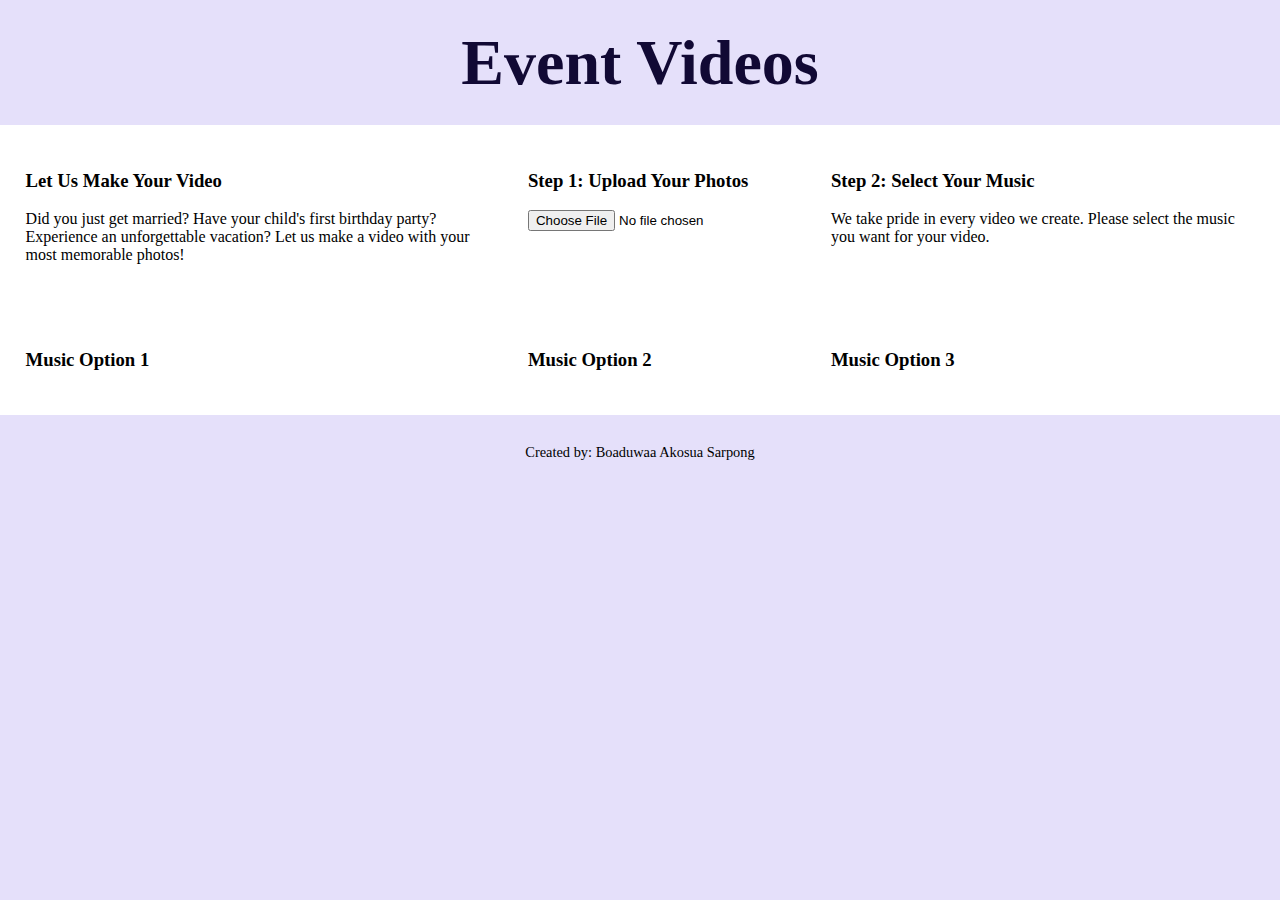
<file: ch9/ch9/index.html>
<!DOCTYPE html>
<!-- 
    Student Name: Boaduwaa Akosua Sarpong
	File Name: index.html
	Current Date: 11/25/2024
 -->
<html lang="en">
<head>
	<title>Music</title>
	<meta charset="utf-8">
    <link rel="stylesheet" href="css/styles.css">
</head>
<body>

	<div id="container">

        <!-- Use the header area for the website name or logo -->
        <header>
            <h1>Event Videos</h1>
        </header>

        <!-- Use the main area to add the main content of the webpage -->
        <main>
            
            <section>
                
                <h3>Let Us Make Your Video</h3>
                <p>Did you just get married? Have your child's first birthday party? Experience an unforgettable vacation? Let us make a video with your most memorable photos!</p>

            </section>

            <section>

                <h3>Step 1: Upload Your Photos</h3>

                <form>
                    <input type="file">
                </form>

            </section>
            
            <section>

                <h3>Step 2: Select Your Music</h3>
                <p>We take pride in every video we create. Please select the music you want for your video.</p>

            </section>
            
            <section>
                
                <h3>Music Option 1</h3>
                
            </section>
            
            <section>
                
                <h3>Music Option 2</h3>
                
            </section>
            
            <section>
                
                <h3>Music Option 3</h3>
                
            </section>

        </main>

        <!-- Use the footer area to add webpage footer content -->
        <footer>
            <p>Created by: Boaduwaa Akosua Sarpong</p>
        </footer>

	</div>
	
</body>
</html>
</file>
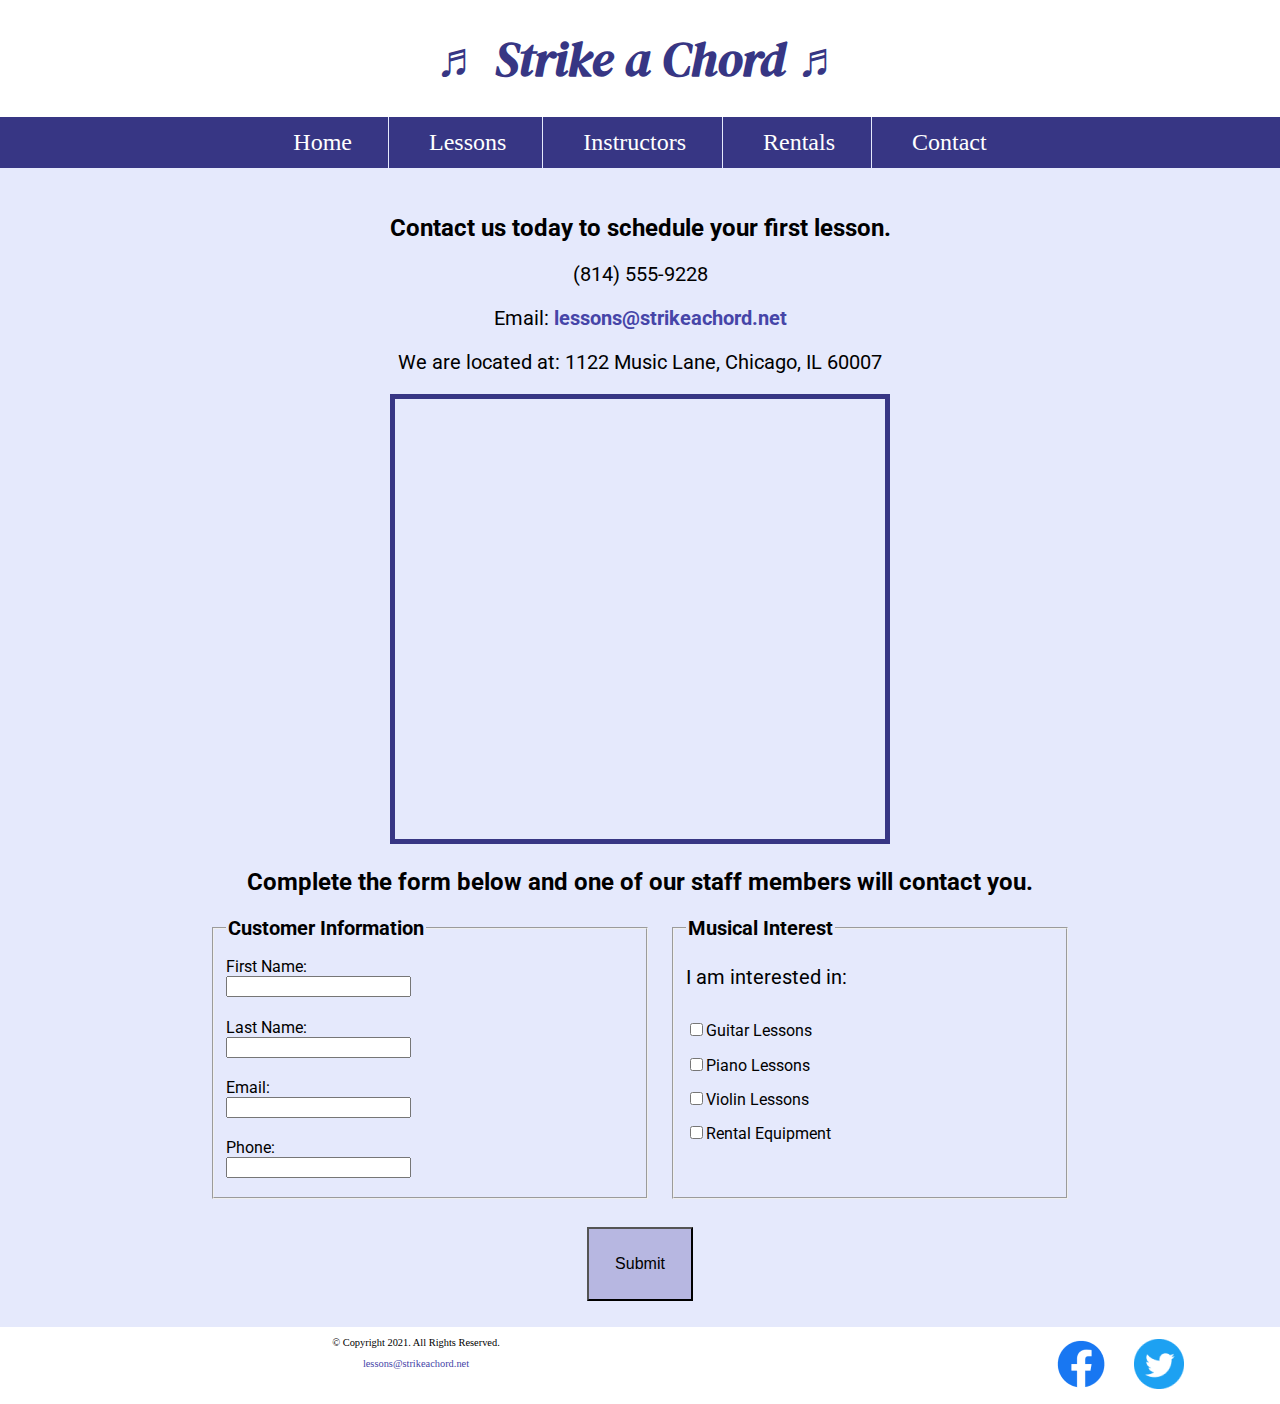
<file: ch12b-starter/ch12b/contact.html>
<!DOCTYPE html>
<!-- 
	Student Name: firstname lastname
	File Name: contact.html
	Today's Date: 01/01/2020
 -->
<html lang="en">
<head>
	<title>Location | Strike a Chord</title>
	<meta charset="utf-8">
    <meta name="description" content="Contact us at (814)555-9228 or visit us at 1122 Music Lane, Chicago, IL for more information.">
    <link rel="stylesheet" href="css/styles.css">
    <meta name="viewport" content="width=device-width, initial-scale=1.0">
    <link href="https://fonts.googleapis.com/css?family=DM+Serif+Display:400i|Roboto&display=swap" rel="stylesheet">
    <link rel="shortcut icon" href="images/favicon.ico">
	<link rel="icon" type="image/png" sizes="32x32" href="images/favicon-32.png">
    <link rel="apple-touch-icon" sizes="180x180" href="images/apple-touch-icon.png">
	<link rel="icon" sizes="192x192" href="images/android-chrome-192.png">
</head>
<body>

	<!-- Mobile Nav -->
	<nav class="mobile-nav">
		<div id="menu-links">
			<a href="index.html">Home</a>
			<a href="lessons.html">Lessons</a>
			<a href="instructors.html">Instructors</a>
			<a href="rentals.html">Rentals</a>
			<a href="contact.html">Contact Us</a>
		</div>
		<a class="menu-icon" onclick="hamburger()">
			<div>&#9776;</div>
		</a>
    </nav>
    
    <header>
		<h1> <span class="tab-desk">&#9836;</span> Strike a Chord <span class="tab-desk">&#9836;</span> </h1>
	</header>
	
	<nav class="tab-desk">
		<ul>
            <li><a href="index.html">Home</a></li>  
            <li><a href="lessons.html">Lessons</a></li>   
            <li><a href="instructors.html">Instructors</a></li>    
            <li><a href="rentals.html">Rentals</a></li>    
            <li><a href="contact.html">Contact</a></li>
        </ul>
	</nav>
	
	<!-- Use the main area to add the main content to the webpage -->
	<main>
        
        <div id="contact">
            
            <h2>Contact us today to schedule your first lesson.</h2>
            <p class="tel-link mobile"><a href="tel:8145559228">(814) 555-9228</a></p>
            <p class="tab-desk">(814) 555-9228</p>
            <p>Email: <a href="mailto:lessons@strikeachord.net" class="email-link">lessons@strikeachord.net</a></p>
            <p>We are located at: 1122 Music Lane, Chicago, IL 60007</p>
            
            <iframe src="https://www.google.com/maps/embed?pb=!1m18!1m12!1m3!1d380513.7160580949!2d-88.01215278051977!3d41.83339249282865!2m3!1f0!2f0!3f0!3m2!1i1024!2i768!4f13.1!3m3!1m2!1s0x880e2c3cd0f4cbed%3A0xafe0a6ad09c0c000!2sChicago%2C+IL!5e0!3m2!1sen!2sus!4v1558660826146!5m2!1sen!2sus" width="600" height="450" class="map" allowfullscreen></iframe>
        
        </div>
        
        <div id="form">
                
                <h2>Complete the form below and one of our staff members will contact you.</h2> 
            
                <form class="form-grid"><!-- Start Form -->
                    
                    <fieldset>
                        <legend>Customer Information</legend>
                        <label for="fName">First Name:</label>
                        <input type="text" name="fName" id="fName">

                        <label for="lName">Last Name:</label>
                        <input type="text" name="lName" id="lName"> 
                        
                        <label for="email">Email:</label>
                        <input type="email" name="email" id="email">
                        
                        <label for="phone">Phone:</label>
                        <input type="tel" id="phone" name="phone">
                    </fieldset>
                    
                    <fieldset>
                        <legend>Musical Interest</legend>
                        <p>I am interested in:</p>
                            
                        <label for="guitarles"><input type="checkbox" name="interest" id="guitarles" value="Guitar Lessons">Guitar Lessons</label>

                        <label for="piano"><input type="checkbox" name="interest" id="pianoles" value="Piano Lessons">Piano Lessons</label>

                        <label for="violin"><input type="checkbox" name="interest" id="violinles" value="Violin Lessons">Violin Lessons</label>
                        
                        <label for="rent"><input type="checkbox" name="interest" id="rent" value="Rental Equipment">Rental Equipment</label>
                        
                    </fieldset>
                    
                    <input type="submit" id="submit" value="Submit" class="btn">
                    
                </form>
            
            </div>
        
	</main>
	
	<footer>
		<div class="copyright">
            <p>&copy; Copyright 2021. All Rights Reserved.</p>
            <p><a href="mailto:lessons@strikeachord.net">lessons@strikeachord.net</a></p>
        </div>
        <div class="social">
            <a href="https://www.facebook.com" target="_blank"><img src="images/facebook-logo.png" alt="Facebook logo"></a>
            <a href="https://www.twitter.com" target="_blank"><img src="images/twitter-logo.png" alt="Twitter logo"></a>
        </div>
	</footer>
	<script src="scripts/script.js"></script>
</body>
</html>
</file>
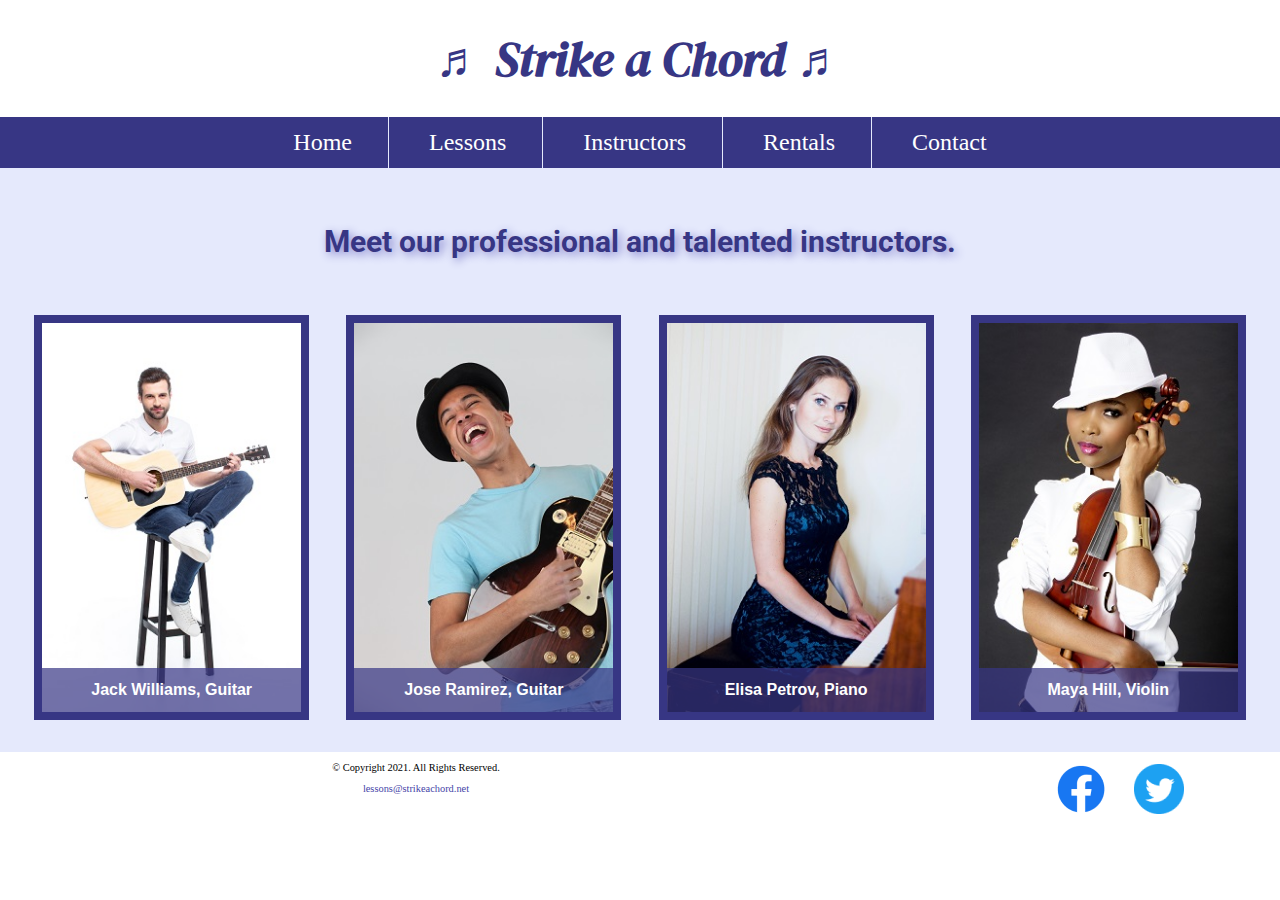
<file: ch12b-starter/ch12b/instructors.html>
<!DOCTYPE html>
<!-- 
	Student Name: firstname lastname
	File Name: instructors.html
	Today's Date: 01/01/2020
 -->
<html lang="en">
<head>
	<title>Instructors | Strike a Chord</title>
	<meta charset="utf-8">
	<meta name="description" content="Our instructors are knowledgeable and professional.">
    <link rel="stylesheet" href="css/styles.css">
    <meta name="viewport" content="width=device-width, initial-scale=1.0">
    <link href="https://fonts.googleapis.com/css?family=DM+Serif+Display:400i|Roboto&display=swap" rel="stylesheet">
    <link rel="shortcut icon" href="images/favicon.ico">
	<link rel="icon" type="image/png" sizes="32x32" href="images/favicon-32.png">
    <link rel="apple-touch-icon" sizes="180x180" href="images/apple-touch-icon.png">
	<link rel="icon" sizes="192x192" href="images/android-chrome-192.png">
</head>
<body>

	<header>
		<h1> <span class="tab-desk">&#9836;</span> Strike a Chord <span class="tab-desk">&#9836;</span> </h1>
	</header>
	
	<nav>
		<ul>
            <li><a href="index.html">Home</a></li>  
            <li><a href="lessons.html">Lessons</a></li>   
            <li><a href="instructors.html">Instructors</a></li>    
            <li><a href="rentals.html">Rentals</a></li>    
            <li><a href="contact.html">Contact</a></li>
        </ul>
	</nav>
	
	<!-- Use the main area to add the main content to the webpage -->
	<main class="grid">
        
        <aside>
            <p>Meet our professional and talented instructors.</p>
        </aside>
        
        <figure>
            <img src="images/guitar-instructor.jpg" alt="guitar instructor">
            <figcaption>Jack Williams, Guitar</figcaption>
        </figure>
        
        <figure>
            <img src="images/electric-guitar-instructor.jpg" alt="guitar instructor">
            <figcaption>Jose Ramirez, Guitar</figcaption>
        </figure>
        
        <figure>
            <img src="images/piano-instructor.jpg" alt="piano instructor">
            <figcaption>Elisa Petrov, Piano</figcaption>
        </figure>
        
        <figure>
            <img src="images/violin-instructor.jpg" alt="guitar instructor">
            <figcaption>Maya Hill, Violin</figcaption>
        </figure>
        
	</main>
	
	<footer>
		<div class="copyright">
            <p>&copy; Copyright 2021. All Rights Reserved.</p>
            <p><a href="mailto:lessons@strikeachord.net">lessons@strikeachord.net</a></p>
        </div>
        <div class="social">
            <a href="https://www.facebook.com" target="_blank"><img src="images/facebook-logo.png" alt="Facebook logo"></a>
            <a href="https://www.twitter.com" target="_blank"><img src="images/twitter-logo.png" alt="Twitter logo"></a>
        </div>
	</footer>
	<script src="scripts/script.js"></script>
	
</body>
</html>
</file>
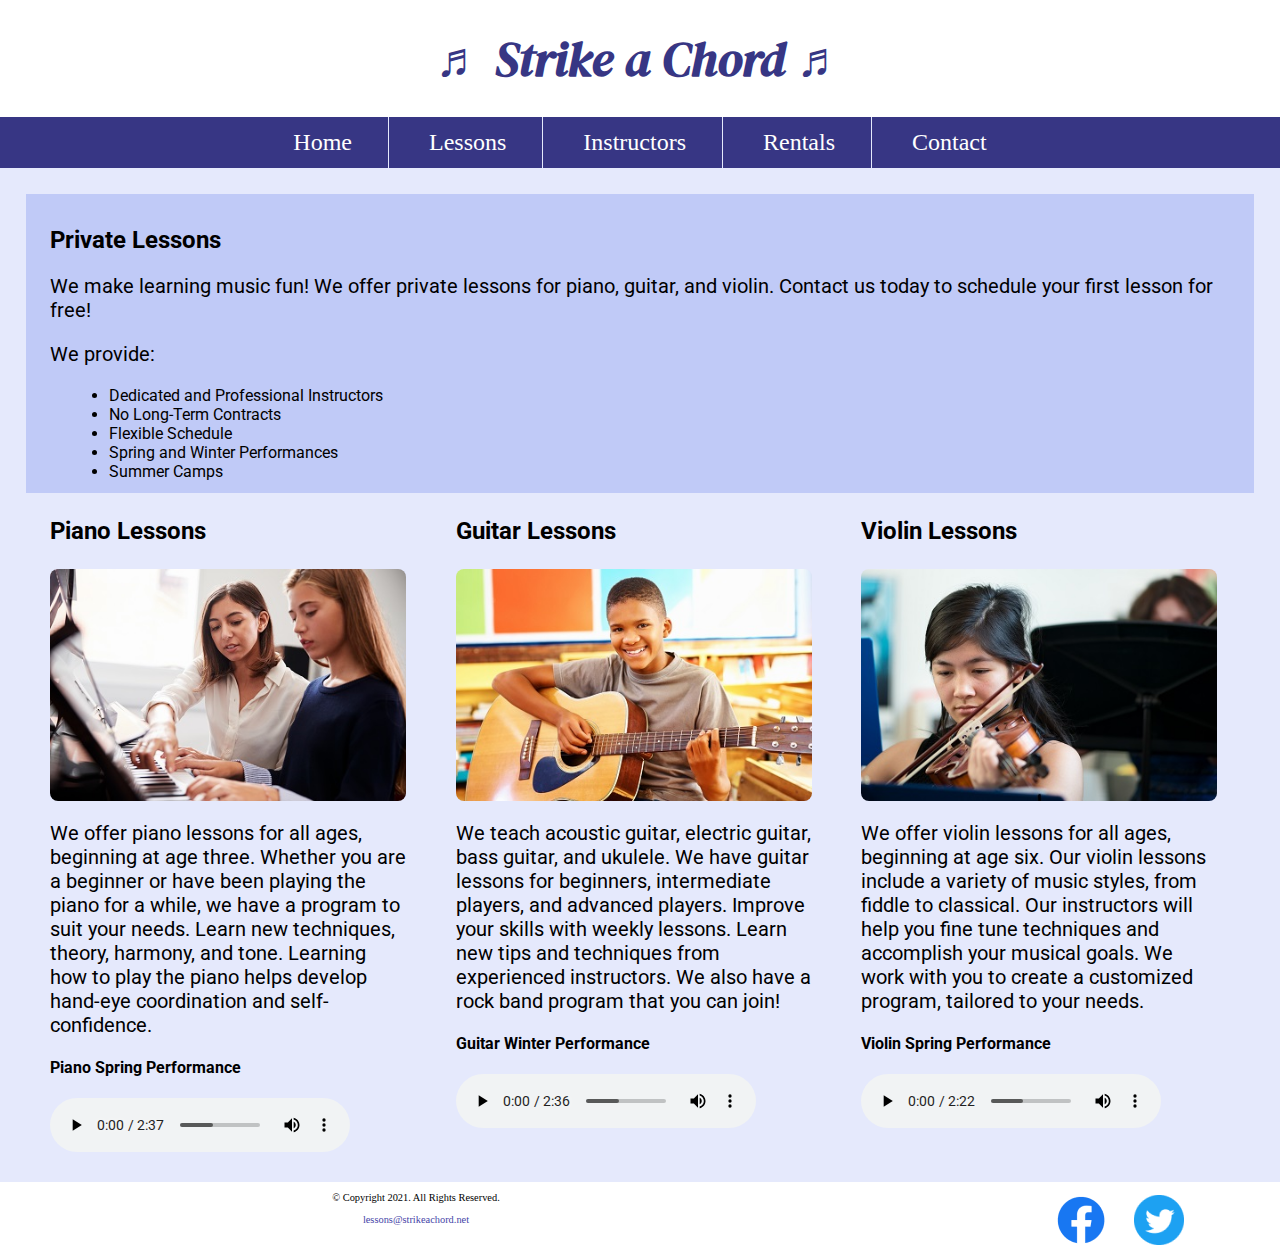
<file: ch12b-starter/ch12b/lessons.html>
<!DOCTYPE html>
<!-- 
	Student Name: firstname lastname
	File Name: lessons.html
	Today's Date: 01/01/2020
 -->
<html lang="en">
<head>
	<title>Piano, Guitar, Violin Lessons | Strike a Chord</title>
	<meta charset="utf-8">
    <meta name="description" content="We provide music lessons for piano, guitar, electric guitar, bass guitar, ukelele, and the violin. Your first two lessons are free.">
    <link rel="stylesheet" href="css/styles.css">
    <meta name="viewport" content="width=device-width, initial-scale=1.0">
    <link href="https://fonts.googleapis.com/css?family=DM+Serif+Display:400i|Roboto&display=swap" rel="stylesheet">
    <link rel="shortcut icon" href="images/favicon.ico">
	<link rel="icon" type="image/png" sizes="32x32" href="images/favicon-32.png">
    <link rel="apple-touch-icon" sizes="180x180" href="images/apple-touch-icon.png">
	<link rel="icon" sizes="192x192" href="images/android-chrome-192.png">
</head>
<body>

	<!-- Mobile Nav -->
	<nav class="mobile-nav">
		<div id="menu-links">
			<a href="index.html">Home</a>
			<a href="lessons.html">Lessons</a>
			<a href="instructors.html">Instructors</a>
			<a href="rentals.html">Rentals</a>
			<a href="contact.html">Contact Us</a>
		</div>
		<a class="menu-icon" onclick="hamburger()">
			<div>&#9776;</div>
		</a>
    </nav>
    
    <header>
		<h1> <span class="tab-desk">&#9836;</span> Strike a Chord <span class="tab-desk">&#9836;</span> </h1>
	</header>
	
	<nav class="tab-desk">
		<ul>
            <li><a href="index.html">Home</a></li>  
            <li><a href="lessons.html">Lessons</a></li>   
            <li><a href="instructors.html">Instructors</a></li>    
            <li><a href="rentals.html">Rentals</a></li>    
            <li><a href="contact.html">Contact</a></li>
        </ul>
	</nav>
	
	<!-- Use the main area to add the main content to the webpage -->
	<main>
        
        <section id="info">
            
            <h2>Private Lessons</h2>
            <p>We make learning music fun! We offer private lessons for piano, guitar, and violin. Contact us today to schedule your first lesson for free! </p>
            <p>We provide:</p>
            <ul>
                <li>Dedicated and Professional Instructors</li>
                <li>No Long-Term Contracts</li>
                <li>Flexible Schedule</li>
                <li>Spring and Winter Performances</li>
                <li>Summer Camps</li>
            </ul>
            
        </section>
        
        <section id="piano">
            
            <h3>Piano Lessons</h3>
            <img src="images/piano-lesson.jpg" alt="piano teacher and student sitting at a piano" class="round">
            <p>We offer piano lessons for all ages, beginning at age three. Whether you are a beginner or have been playing the piano for a while, we have a program to suit your needs. Learn new techniques, theory, harmony, and tone. Learning how to play the piano helps develop hand-eye coordination and self-confidence.</p>
            
            <h4>Piano Spring Performance</h4>
            <audio controls>
                <source src="media/piano.mp3" type="audio/mp3">
                <source src="media/piano.ogg" type="audio/ogg">
                <p>Your browser does not support the audio element.</p>
            </audio>
        
        </section>
        
        <section id="guitar">
            
            <h3>Guitar Lessons</h3>
            <img src="images/child-guitar.jpg" alt="child with a smile holding a guitar" class="round">
            <p>We teach acoustic guitar, electric guitar, bass guitar, and ukulele. We have guitar lessons for beginners, intermediate players, and advanced players. Improve your skills with weekly lessons. Learn new tips and techniques from experienced instructors. We also have a rock band program that you can join!</p>
            
            <h4>Guitar Winter Performance</h4>
            <audio controls>
                <source src="media/guitar.mp3" type="audio/mp3">
                <source src="media/guitar.ogg" type="audio/ogg">
                <p>Your browser does not support the audio element.</p>
            </audio>
        
        </section>
        
        <section id="violin">
            
            <h3>Violin Lessons</h3>
            <img src="images/woman-violin.jpg" alt="woman playing the violin" class="round">
            <p>We offer violin lessons for all ages, beginning at age six. Our violin lessons include a variety of music styles, from fiddle to classical. Our instructors will help you fine tune techniques and accomplish your musical goals. We work with you to create a customized program, tailored to your needs.</p>
            
            <h4>Violin Spring Performance</h4>
            <audio controls>
                <source src="media/violin.mp3" type="audio/mp3">
                <source src="media/violin.ogg" type="audio/ogg">
                <p>Your browser does not support the audio element.</p>
            </audio>
           
        </section>
        
	</main>
	
	<footer>
		<div class="copyright">
            <p>&copy; Copyright 2021. All Rights Reserved.</p>
            <p><a href="mailto:lessons@strikeachord.net">lessons@strikeachord.net</a></p>
        </div>
        <div class="social">
            <a href="https://www.facebook.com" target="_blank"><img src="images/facebook-logo.png" alt="Facebook logo"></a>
            <a href="https://www.twitter.com" target="_blank"><img src="images/twitter-logo.png" alt="Twitter logo"></a>
        </div>
	</footer>
	<script src="scripts/script.js"></script>
</body>
</html>
</file>
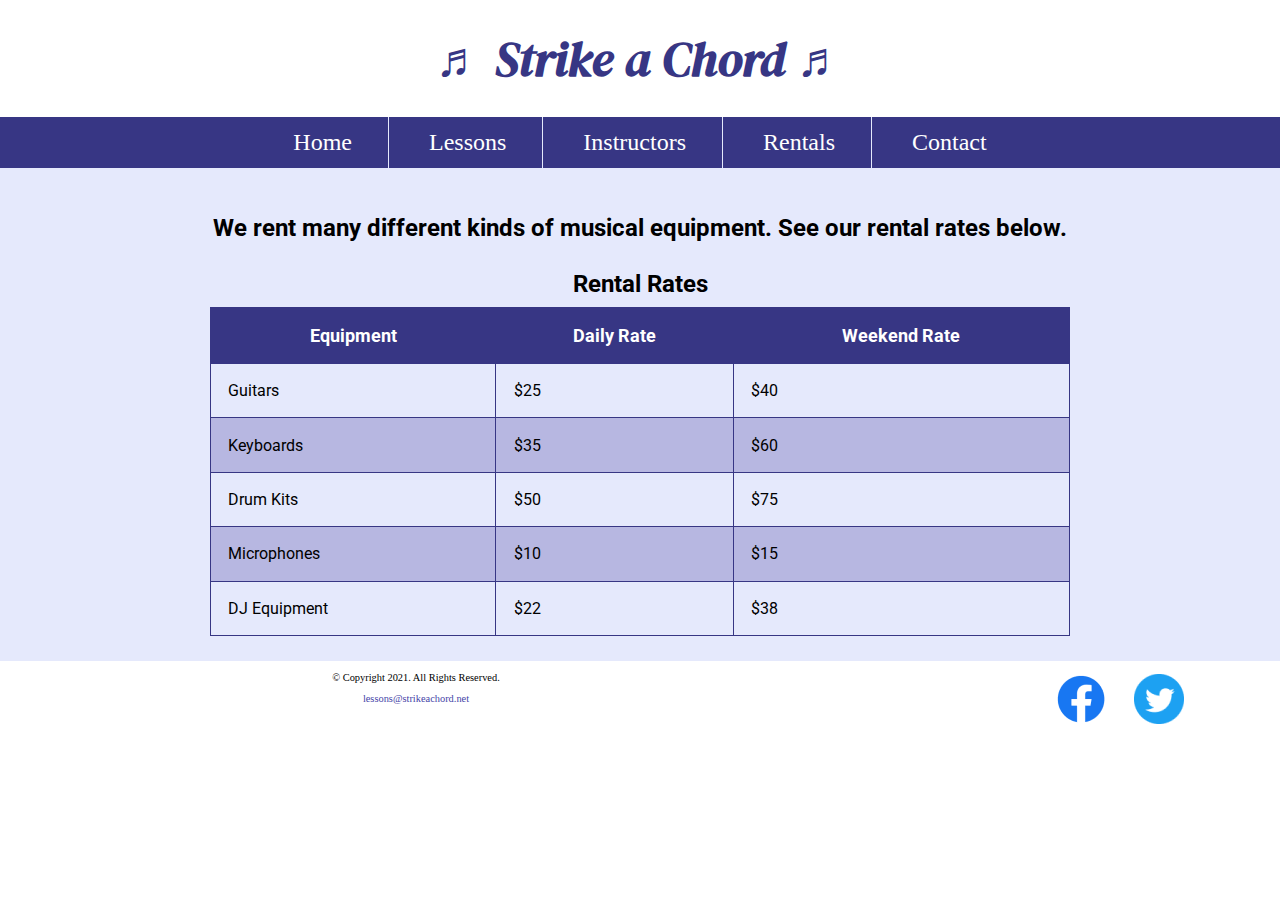
<file: ch12b-starter/ch12b/rentals.html>
<!DOCTYPE html>
<!-- 
	Student Name: firstname lastname
	File Name: rentals.html
	Today's Date: 01/01/2020
 -->
<html lang="en">
<head>
	<title>Music Rental Equipment | Strike a Chord</title>
	<meta charset="utf-8">
    <meta name="description" content="Need music rental equipment? We rent guitars, keyboards, drum kits, microphones, and DJ equipment.">
    <link rel="stylesheet" href="css/styles.css">
    <meta name="viewport" content="width=device-width, initial-scale=1.0">
    <link href="https://fonts.googleapis.com/css?family=DM+Serif+Display:400i|Roboto&display=swap" rel="stylesheet">
    <link rel="shortcut icon" href="images/favicon.ico">
	<link rel="icon" type="image/png" sizes="32x32" href="images/favicon-32.png">
    <link rel="apple-touch-icon" sizes="180x180" href="images/apple-touch-icon.png">
	<link rel="icon" sizes="192x192" href="images/android-chrome-192.png">
</head>
<body>

	<!-- Mobile Nav -->
	<nav class="mobile-nav">
		<div id="menu-links">
			<a href="index.html">Home</a>
			<a href="lessons.html">Lessons</a>
			<a href="instructors.html">Instructors</a>
			<a href="rentals.html">Rentals</a>
			<a href="contact.html">Contact Us</a>
		</div>
		<a class="menu-icon" onclick="hamburger()">
			<div>&#9776;</div>
		</a>
    </nav>
    
    <header>
		<h1> <span class="tab-desk">&#9836;</span> Strike a Chord <span class="tab-desk">&#9836;</span> </h1>
	</header>
	
	<nav class="tab-desk">
		<ul>
            <li><a href="index.html">Home</a></li>  
            <li><a href="lessons.html">Lessons</a></li>   
            <li><a href="instructors.html">Instructors</a></li>    
            <li><a href="rentals.html">Rentals</a></li>    
            <li><a href="contact.html">Contact</a></li>
        </ul>
	</nav>
	
	<!-- Use the main area to add the main content to the webpage -->
	<main>
        
        <div id="rental">
            
            <h2>We rent many different kinds of musical equipment. See our rental rates below.</h2>
            
            <table>
                <caption>Rental Rates</caption>
                <tr><!-- Row 1 -->
                    <th>Equipment</th>
                    <th>Daily Rate</th>
                    <th>Weekend Rate</th>
                </tr>
                
                <tr><!-- Row 2 -->
                    <td>Guitars</td>
                    <td>$25</td>
                    <td>$40</td>
                </tr>
                
                <tr><!-- Row 3 -->
                    <td>Keyboards</td>
                    <td>$35</td>
                    <td>$60</td>
                </tr>
                
                <tr><!-- Row 4 -->
                    <td>Drum Kits</td>
                    <td>$50</td>
                    <td>$75</td>
                </tr>
                
                <tr><!-- Row 5 -->
                    <td>Microphones</td>
                    <td>$10</td>
                    <td>$15</td>
                </tr>
                
                <tr><!-- Row 6 -->
                    <td>DJ Equipment</td>
                    <td>$22</td>
                    <td>$38</td>
                </tr>
            
            </table>
        
        </div>
        
	</main>
	
	<footer>
		<div class="copyright">
            <p>&copy; Copyright 2021. All Rights Reserved.</p>
            <p><a href="mailto:lessons@strikeachord.net">lessons@strikeachord.net</a></p>
        </div>
        <div class="social">
            <a href="https://www.facebook.com" target="_blank"><img src="images/facebook-logo.png" alt="Facebook logo"></a>
            <a href="https://www.twitter.com" target="_blank"><img src="images/twitter-logo.png" alt="Twitter logo"></a>
        </div>
	</footer>
	<script src="scripts/script.js"></script>
</body>
</html>
</file>
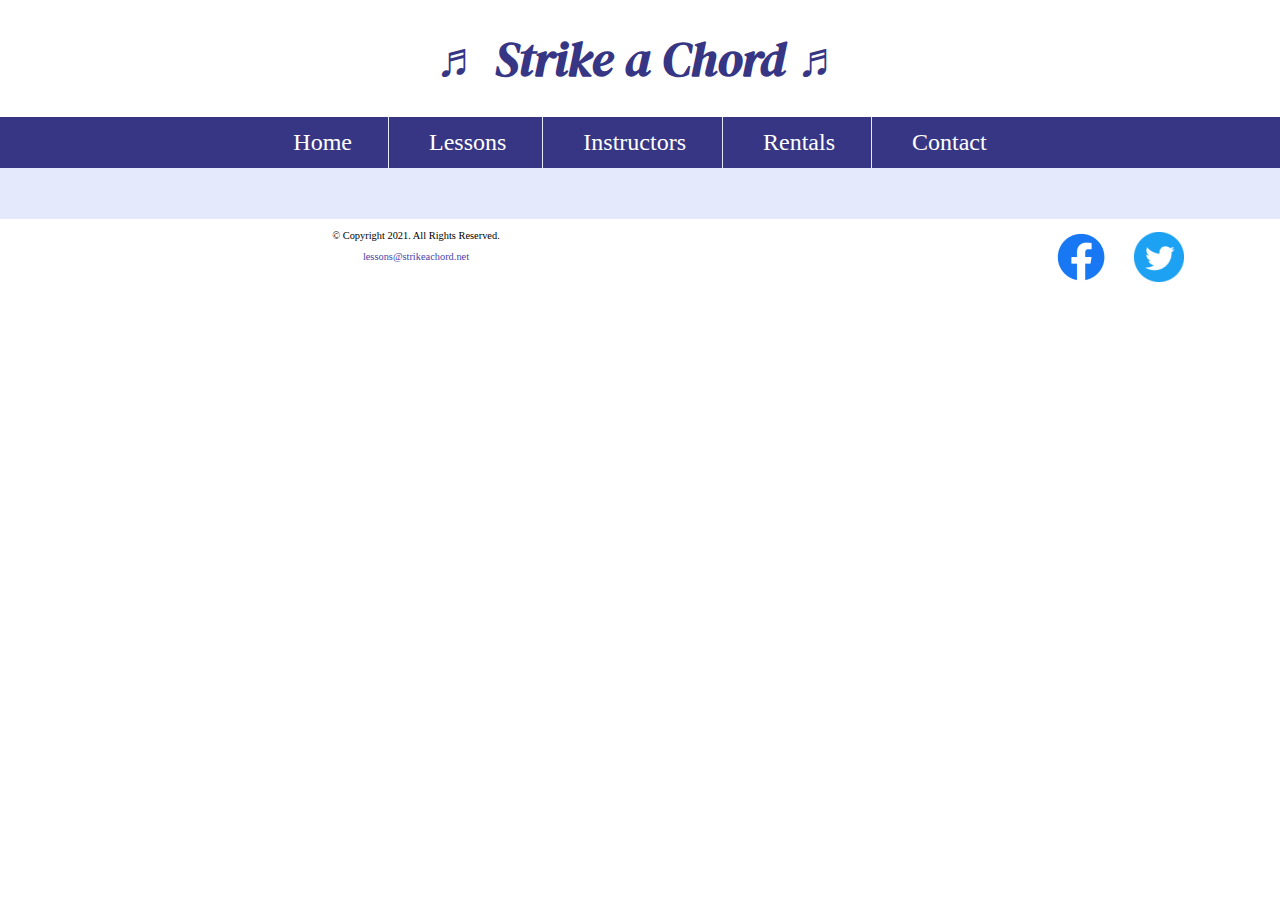
<file: ch12b-starter/ch12b/template.html>
<!DOCTYPE html>
<!-- 
	Student Name: firstname lastname
	File Name: template.html
	Today's Date: 01/01/2020
 -->
<html lang="en">
<head>
	<title>Strike a Chord: Template</title>
	<meta charset="utf-8">
    <link rel="stylesheet" href="css/styles.css">
    <meta name="viewport" content="width=device-width, initial-scale=1.0">
    <link href="https://fonts.googleapis.com/css?family=DM+Serif+Display:400i|Roboto&display=swap" rel="stylesheet">
    <link rel="shortcut icon" href="images/favicon.ico">
	<link rel="icon" type="image/png" sizes="32x32" href="images/favicon-32.png">
    <link rel="apple-touch-icon" sizes="180x180" href="images/apple-touch-icon.png">
	<link rel="icon" sizes="192x192" href="images/android-chrome-192.png">
</head>
<body>

	<!-- Mobile Nav -->
	<nav class="mobile-nav">
		<div id="menu-links">
			<a href="index.html">Home</a>
			<a href="lessons.html">Lessons</a>
			<a href="instructors.html">Instructors</a>
			<a href="rentals.html">Rentals</a>
			<a href="contact.html">Contact Us</a>
		</div>
		<a class="menu-icon" onclick="hamburger()">
			<div>&#9776;</div>
		</a>
    </nav>
    
    <header>
		<h1> <span class="tab-desk">&#9836;</span> Strike a Chord <span class="tab-desk">&#9836;</span> </h1>
	</header>
	
	<nav class="tab-desk">
		<ul>
            <li><a href="index.html">Home</a></li>  
            <li><a href="lessons.html">Lessons</a></li>   
            <li><a href="instructors.html">Instructors</a></li>    
            <li><a href="rentals.html">Rentals</a></li>    
            <li><a href="contact.html">Contact</a></li>
        </ul>
	</nav>
	
	<!-- Use the main area to add the main content to the webpage -->
	<main>
        
        <div>
        
        </div>
        
	</main>
	
	<footer>
		<div class="copyright">
            <p>&copy; Copyright 2021. All Rights Reserved.</p>
            <p><a href="mailto:lessons@strikeachord.net">lessons@strikeachord.net</a></p>
        </div>
        <div class="social">
            <a href="https://www.facebook.com" target="_blank"><img src="images/facebook-logo.png" alt="Facebook logo"></a>
            <a href="https://www.twitter.com" target="_blank"><img src="images/twitter-logo.png" alt="Twitter logo"></a>
        </div>
	</footer>
	<script src="scripts/script.js"></script>
</body>
</html>
</file>
<file: ch9/ch9/css/styles.css>
/*
    Student Name
	File Name: 
	Current Date: 
*/

/* CSS reset */
body, header, main, section, footer, h1, h2 {
    margin: 0;
    padding: 0;
    border: 0;
}

/* Style rule for body and images */
body {
    background-color: #e5e0fa;
}

/* Styles for Mobile Layout */

/* Style rule for the header */
header {
	padding: 2%;
	color: #110934;
	text-align: center;
    font-size: 2em;
}

/* Style rules for the main content  */
main {
    font-family: Georgia, "Times New Roman", sans-serif;
	font-size: 1em;
	padding: 2%;
	background-color: #fff;
}

/* Style rule for footer */
footer {
	font-size: .90em;
	text-align: center;
	margin-top: 2em;
}


/* Media Query for Desktop Viewport */
@media screen and (min-width: 769px) {
 
    /* Desktop Viewport: Style rules for the main content */
    main {
        margin-bottom: 1%;
        overflow: auto;
        display: grid;
        grid-template-columns: auto auto auto;
        grid-gap: 50px;
    }

}

/* Media Query for Large Desktop Viewport */
@media screen and (min-width: 1441px) {
 
    #container {
        width: 1440px;
        margin: 0 auto;
    }
    
}
</file>
<file: ch12b-starter/ch12b/css/styles.css>
/*
Author: Boaduwaa Akosua Sarpong
Date: 12/05/2024
File Name: styles.css
*/

/* CSS Reset */
body, header, nav, main, footer, img, h1, ul, section, aside, figure, figcaption {
    margin: 0;
    padding: 0;
    border: 0;
}

/* Style rule for images */
img {
    max-width: 100%;
    display: block;
}
.hero {
	background-image: linear-gradient(rgba(255, 255, 255, 0.7),
	rgba(255, 255, 255, 0.7) ),url(../images/music-notes.png);
	background-size:cover;
	background-repeat:no-repeat;
	background-position:left;
}
.welcome {
	margin-top:10%;
}
.bg-dark-purple {
	background-color:#373684;
}
.text-dark-purple {
	color:#373684;
}	

/* Style rule for box sizing applies to all elements */
* {
  box-sizing: border-box;
}

/* Style rules for mobile viewport */

/* Hide tab-desk class */
.tab-desk, #menu-links {
    display: none;
}

/* Style rules for header content */
header {
    text-align: center;
    font-size: 1.5em;
    color: #373684;
}

header h1 {
    font-family: 'DM Serif Display', serif;
    font-style: italic;
    font-size: 1.5em;
    padding: 4%;
    margin-right: 15%;
}

/* Style rules for navigation area */
nav {
    background-color: #373684;
}

.mobile-nav a {
    color: #fff;
    text-align: center;  
    font-size: 2em;
    text-decoration: none;
    padding: 3%;
    display: block;
}

.mobile-nav a.menu-icon {
    display: block;
    position: absolute;
    right: 0;
    top: 0;
}

.menu-icon div {
    height: 50px;
    width: 50px;
    background-color: #373684;
}

/* Style rules for main content */
main {
    padding: 2%;
    background-color: #e5e9fc;
    overflow: auto;
    font-family: 'Roboto', sans-serif;
}

main p {
    font-size: 1.25em;
}

.action {
    font-size: 1.25em;
    color: #373684;
    font-weight: bold;
}

#piano, #guitar, #violin {
    margin: 0 2%;
}

#info {
    clear: left;
    background-color: #c0caf7;
    padding: 1% 2%;
}

#info ul {
    margin-left: 10%;
}

.round {
    border-radius: 8px; 
}

aside {
    text-align: center;
    font-size: 1.5em;
    font-weight: bold;
    color: #373684;
    text-shadow: 3px 3px 10px #8280cb;
}

figure {
    position: relative;
    max-width: 275px;
    margin: 2% auto;
    border: 8px solid #373684;
}

figcaption {
    position: absolute;
    bottom: 0;
    background: rgba(55, 54, 132, 0.7); 
    color: #fff;
    width: 100%;
    padding: 5% 0;
    text-align: center;
    font-family: Verdana, Arial, sans-serif;
    font-size: 1.5em;
    font-weight: bold;
}

#contact, #rental h2, #form h2 {
    text-align: center;
}

.tel-link {
    background-color: #373684;
    padding: 2%;
    margin: 0 auto;
    width: 80%;
    text-align: center;
    border-radius: 5px;
}

.tel-link a {
    color: #fff;
    text-decoration: none;
    font-size: 1.5em;
    display: block;
}

#contact .email-link {
    color: #4645a8;
    text-decoration: none;
    font-weight: bold;
}

.map {
    border: 5px solid #373684;
    width: 95%;
    height: 50%;
}

/* Style rules for table */
table {
    border: 1px solid #373684;
    border-collapse: collapse;
    margin: 0 auto;
    width: 100%;
}

caption {
    font-size: 1.5em;
    font-weight: bold;
    padding: 1%;
}

th, td {
    border: 1px solid #373684;
    padding: 2%;
}

th {
    background-color: #373684;
    color: #fff;
    font-size: 1.15em;
}

tr:nth-child(odd) {
    background-color: #b7b7e1;
}

/* Style rules for form elements */
fieldset, input  { 
    margin-bottom: 2%;
}

fieldset legend {
    font-weight: bold;
    font-size: 1.25em;
}

label {
    display: block;
    padding-top: 3%;
}

form #submit {
    margin: 0 auto;
    display: block;
    padding: 3%;
    background-color: #b7b7e1;
    font-size: 1em;
}

/* Style rules for footer content */
footer {
    text-align: center;
    font-size: 0.65em;
    clear: left;
}

footer a {
    color: #4645a8;
    text-decoration: none;
}

.social img {
    display: inline-block;
    padding: 4%;    
}

/* Media Query for Tablet Viewport */
@media screen and (min-width: 550px), print {
    
    /* Tablet Viewport: Show tab-desk class, hide mobile class */
    .tab-desk {
        display: block;
    }

    .mobile, .mobile-nav {
        display: none;
    }
    
    /* Tablet Viewport: Style rule for header content */
    header h1 {
        margin: 0;
        padding: 0;
        font-size: 2em;
    }
    
    span.tab-desk {
        display: inline;
    }
    
    /* Tablet Viewport: Style rules for nav area */
    nav ul {
        list-style-type: none;
        text-align: center;
    }
    
    nav li {
        border-top: none;
        display: inline-block;
        border-right: 1px solid #e5e9fc;
        font-size: 1.5em;
    }
    
    nav li:last-child {
        border-right: none;
    }
    
    nav li a {
        padding: 0.25em 0.5em;
        display: block;
        color: #fff;
        text-align: center;
        text-decoration: none;
    }
    
    .grid {
        display: grid;
        grid-template-columns: auto auto;
        grid-gap: 20px;
    }
    
    aside {
        grid-column: 1 / span 2;
    }
    
    /* Tablet Viewport: Style rule for map */
   .map {
        width: 500px;
        height: 450px;
    }
    
    /* Tablet Viewport: Style rule for form element */
    form {
        width: 70%;
        margin: 0 auto;
    }
    
    /* Tablet Viewport: Style rules for footer area */
    .copyright {
        float: left;
        width: 65%;
    }
    
    .social {
        float: right;
        width: 25%;
    }
    
}

/* Media Query for Desktop Viewport */
@media screen and (min-width: 769px), print {
    
    /* Desktop Viewport: Style rule for header */
    header {
        padding: 2%;
    }
        
    /* Desktop Viewport: Style rules for nav area */
    nav li a {
        padding: 0.5em 1.5em;
    }
    
    nav li a:hover {
        color: #373684;
        background-color: #e5e9fc;
        transform: scale(1.2);
    }
    
    /* Desktop Viewport: Style Rules for main content */  
    #info ul {
        margin-left: 5%;
    }
    
    main h3 {
        font-size: 1.5em;
    }
    
    #piano, #guitar, #violin {
        width: 29%;
        float: left;
        margin: 0 2%;
    }
        
    .grid {
        grid-template-columns: auto auto auto auto;
    }
    
    figcaption {
        font-size: 1em;
    }
    
    aside {
        grid-column: 1 / span 4;
    }
    
    /* Desktop Viewport: Style rule for table */
    table {
        width: 70%;
    }
    
    /* Desktop Viewport: Style rules for form elements */
    .form-grid {
        display: grid;
        grid-template-columns: auto auto;
        grid-gap: 20px; 
    }
    
    .btn {
        grid-column: 1 / span 2;
    }
    
}

/* Media Query for Print */
@media print {
    
    body {
        background-color: #fff;
        color: #000;
    }
    
}
</file>
